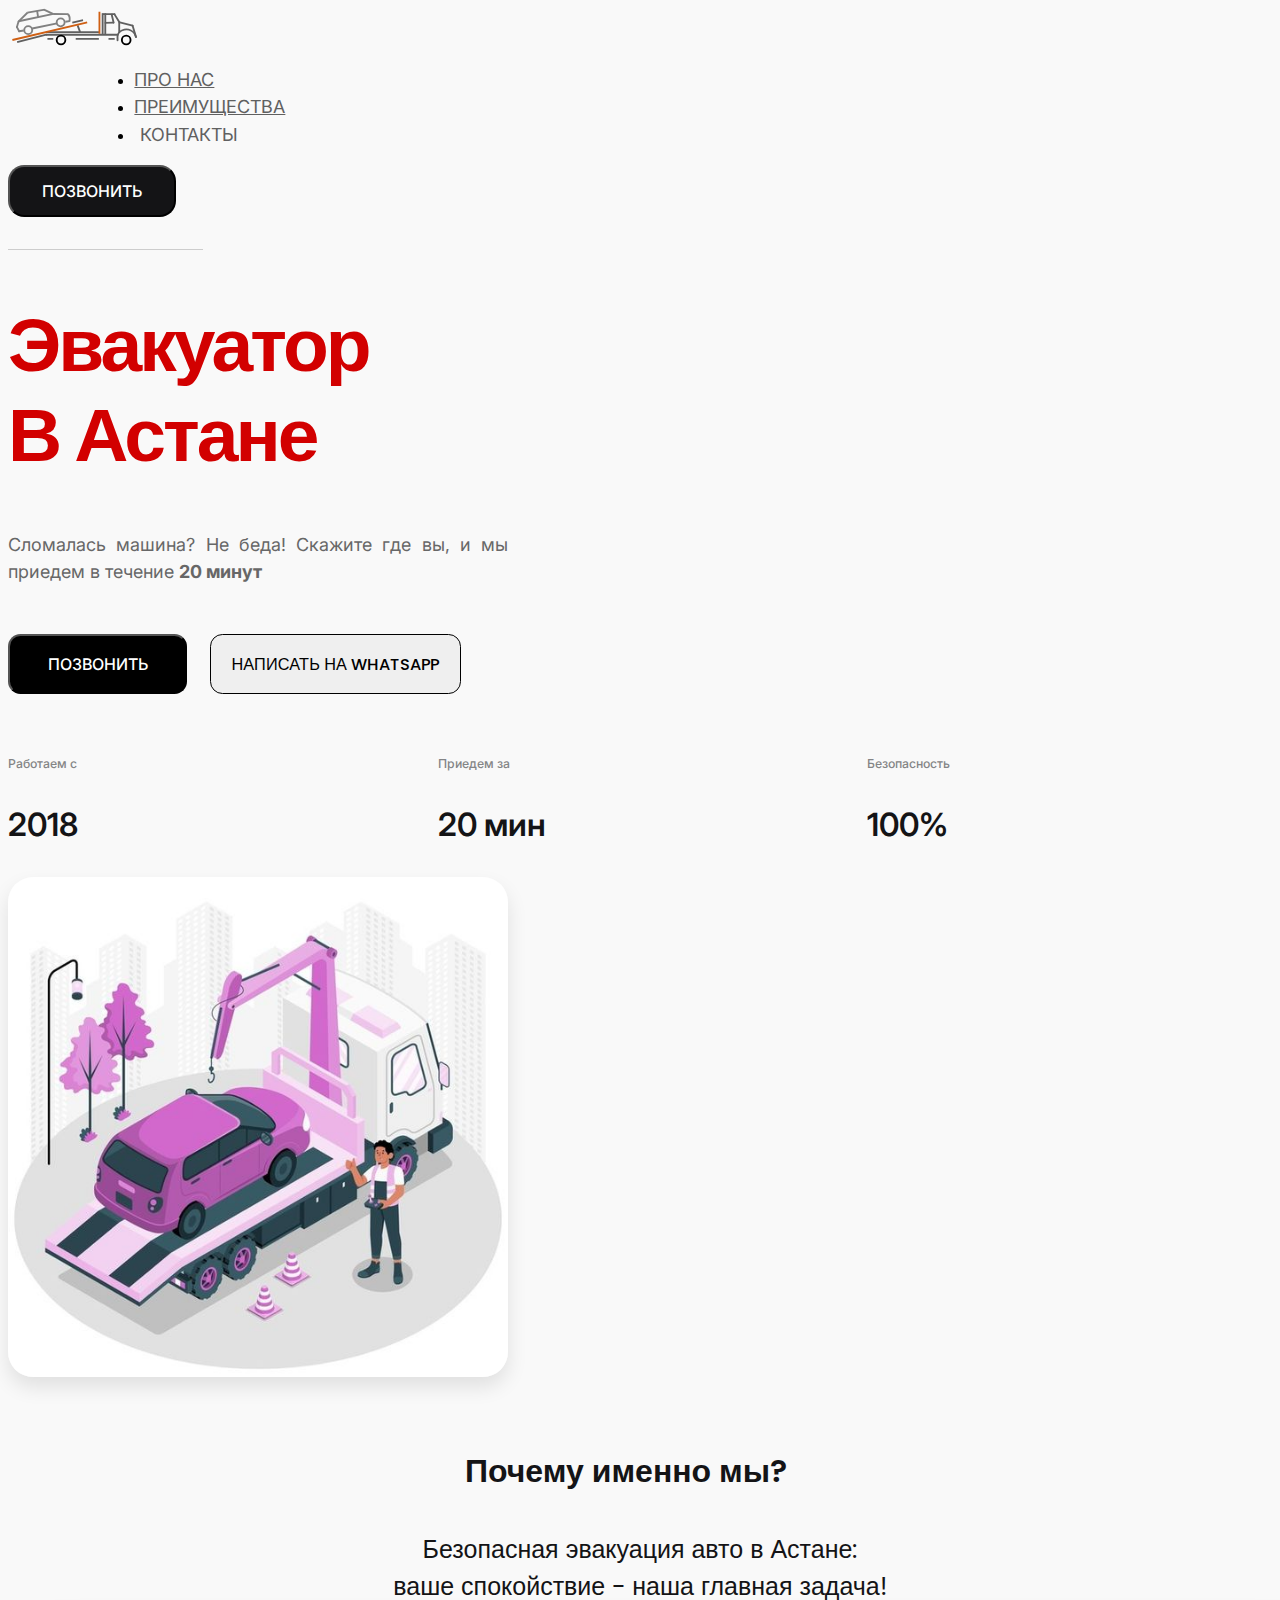
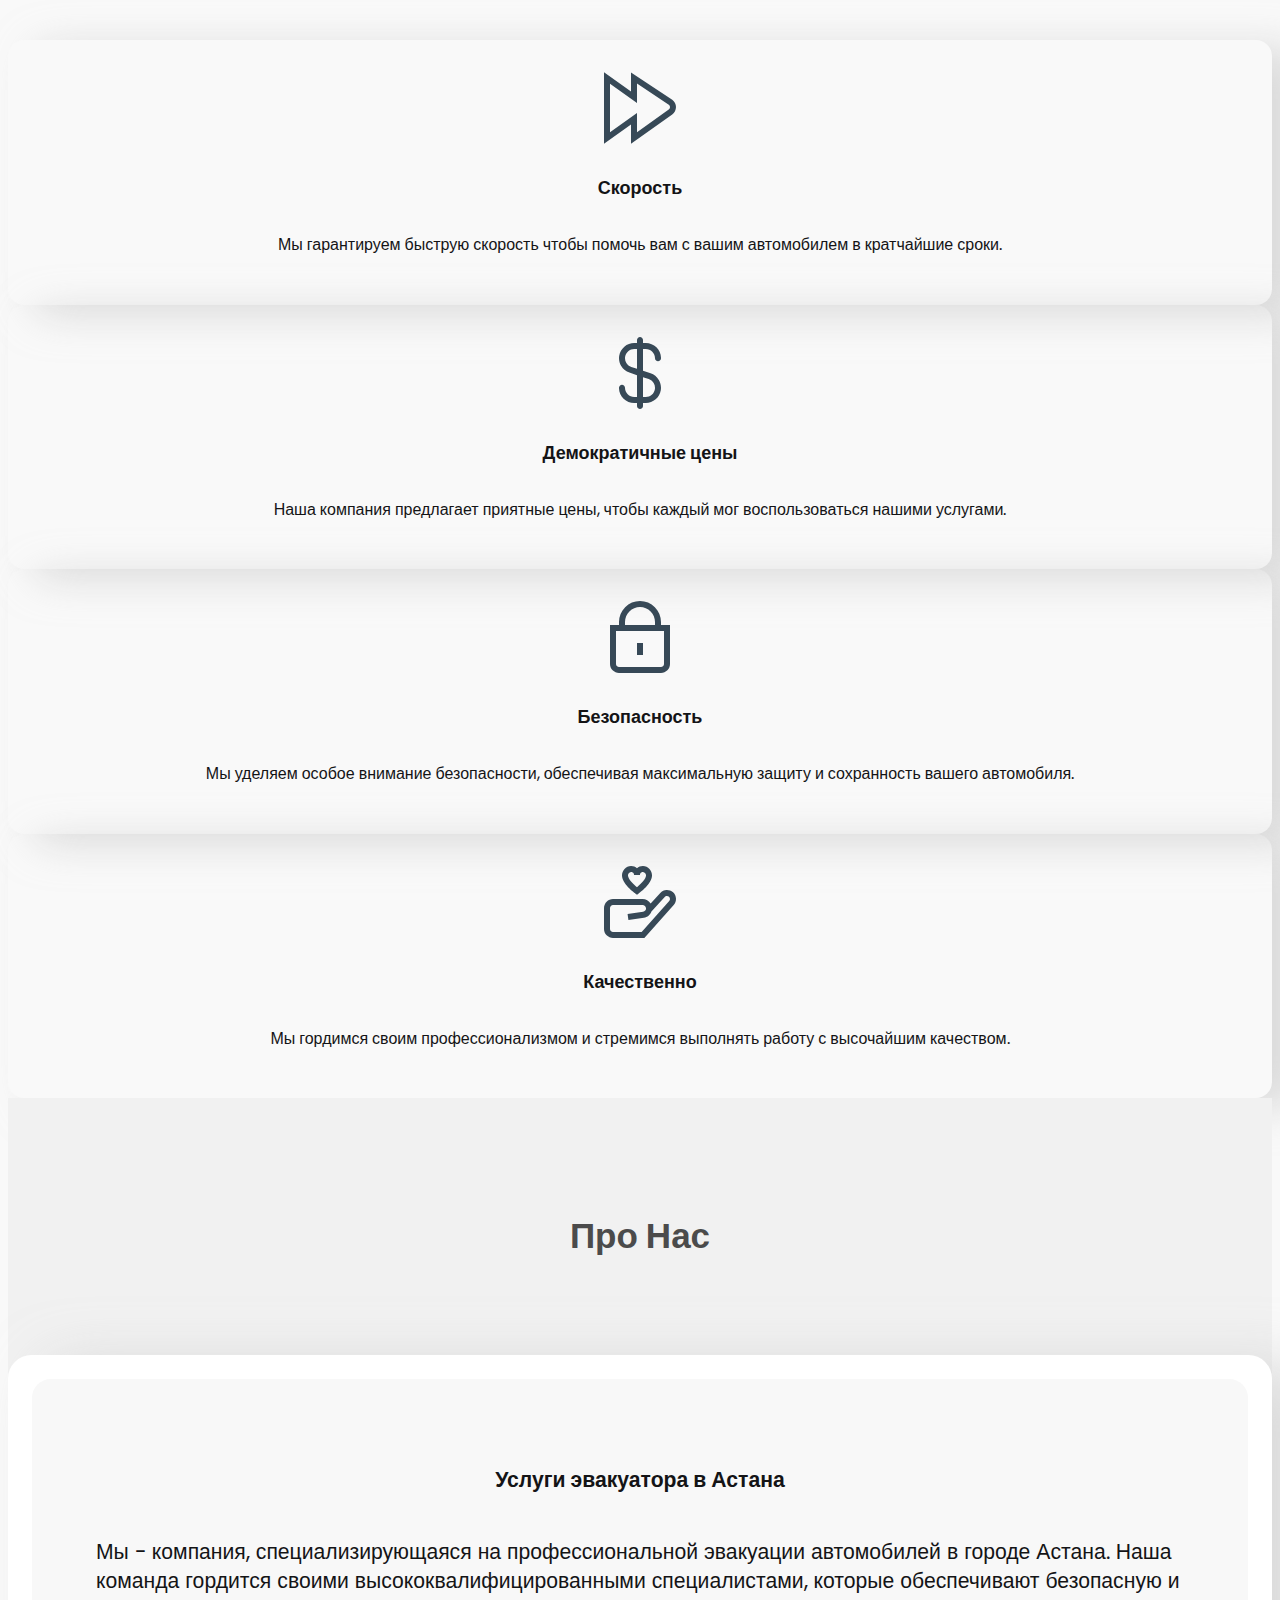
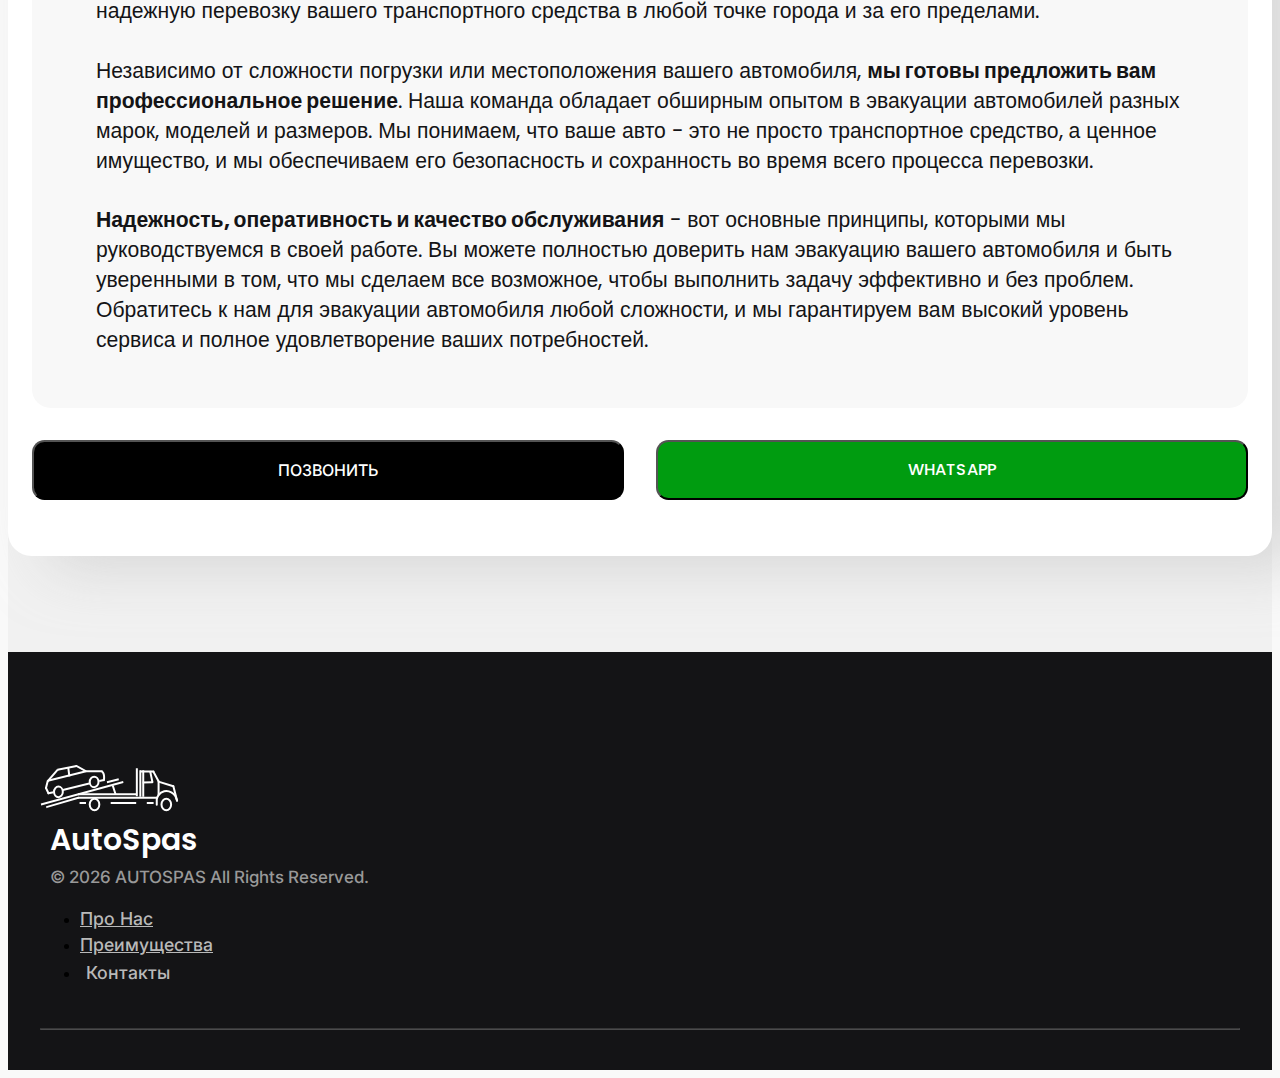
<file: index.html>
<!DOCTYPE html>
<html lang="ru">
<head>
    <meta charset="utf-8">
    <meta name="viewport" content="width=device-width, initial-scale=1">
    <title>Эвакуатор Астана</title>
    <link rel="icon" type="image/svg" href="static/icon.svg">
    <link href="https://cdn.jsdelivr.net/npm/bootstrap@5.0.2/dist/css/bootstrap.min.css" rel="stylesheet" integrity="sha384-EVSTQN3/azprG1Anm3QDgpJLIm9Nao0Yz1ztcQTwFspd3yD65VohhpuuCOmLASjC" crossorigin="anonymous">
    <link rel="stylesheet" type="text/css" href="style/style.css">
</head>
<body>

  <div id="contact" class="modal">
    <span onclick="document.getElementById('contact').style.display='none'" class="close" title="Close Modal">&times;</span>
  
    <!-- Modal Content -->
    <form class="modal-content animate">
      <div class="modal-prt">
        <div class="modal-text">
          <p class="modal-p-title"> Наши Контакты</p>
          <p class="modal-p">Написать на WhatsApp</p>
        </div>
        <button onclick="sendMessage()" type="button" class="btn btn-custom-7 text-color-3">+7-(777)-777-77-77</button>
        <button onclick="sendMessage()" type="button" class="btn btn-custom-7 text-color-3">+7-(777)-777-77-77</button>
      </div>
    </form>
  </div>

    <header class="p-3  text-white">
        <div class="container">
          <div class="d-flex flex-wrap align-items-center justify-content-center justify-content-lg-start">
            <div href="/" class="d-flex align-items-center mb-2 mb-lg-0">
                <svg xmlns="http://www.w3.org/2000/svg" width="133" height="38" viewBox="0 0 136 41" fill="none">
                    <line x1="98.3608" y1="5.6593" x2="98.3608" y2="28.0216" stroke="#606060" stroke-width="2"/>
                    <line x1="101.207" y1="5.6593" x2="101.207" y2="28.0216" stroke="#606060" stroke-width="2"/>
                    <line x1="116.251" y1="14.6042" x2="116.251" y2="26.8018" stroke="#606060" stroke-width="2"/>
                    <path d="M130.701 19.0767L134.36 31.2743" stroke="#606060" stroke-width="2" stroke-linecap="round"/>
                    <path d="M111.185 7.67572C111.737 7.67572 112.185 7.228 112.185 6.67572C112.185 6.12344 111.737 5.67572 111.185 5.67572V7.67572ZM98.1741 7.67572H111.185V5.67572H98.1741V7.67572Z" fill="#606060"/>
                    <path d="M37.5928 28.8347H114.438" stroke="#606060" stroke-width="2" stroke-linecap="round"/>
                    <path d="M94.1082 26.9886C94.6604 26.9886 95.1082 26.5409 95.1082 25.9886C95.1082 25.4363 94.6604 24.9886 94.1082 24.9886V26.9886ZM37.186 26.9886H94.1082V24.9886H37.186V26.9886Z" fill="#606060"/>
                    <path d="M110.372 34.3072L111.372 34.3072L111.372 32.3072L110.372 32.3072L110.372 34.3072ZM104.679 34.3072L110.372 34.3072L110.372 32.3072L104.679 32.3072L104.679 34.3072Z" fill="#606060"/>
                    <path d="M93.295 34.3072H94.295V32.3072H93.295V34.3072ZM69.3064 34.3072H93.295V32.3072H69.3064V34.3072Z" fill="#606060"/>
                    <path d="M44.0981 34.3072H45.0981V32.3072H44.0981V34.3072ZM38.8125 34.3072H44.0981V32.3072H38.8125V34.3072Z" fill="#606060"/>
                    <path d="M6.85306 35.5905L5.88368 35.8361L6.37483 37.7748L7.34421 37.5293L6.85306 35.5905ZM37.8382 29.8041C38.3736 29.6685 38.6976 29.1245 38.562 28.5892C38.4264 28.0538 37.8824 27.7297 37.347 27.8654L37.8382 29.8041ZM7.34421 37.5293L37.8382 29.8041L37.347 27.8654L6.85306 35.5905L7.34421 37.5293Z" fill="#606060"/>
                    <path d="M76.4433 14.3588L77.4177 14.134L76.968 12.1852L75.9936 12.4101L76.4433 14.3588ZM65.8721 16.7984L76.4433 14.3588L75.9936 12.4101L65.4224 14.8496L65.8721 16.7984Z" fill="#606060"/>
                    <path d="M72.8425 25.5266L73.1937 26.4629L75.0663 25.7606L74.7152 24.8243L72.8425 25.5266ZM70.403 19.0212L72.8425 25.5266L74.7152 24.8243L72.2757 18.3189L70.403 19.0212Z" fill="#606060"/>
                    <path d="M80.9195 16.7975L81.893 16.569L81.436 14.6219L80.4625 14.8504L80.9195 16.7975ZM1.22849 35.5005L80.9195 16.7975L80.4625 14.8504L0.771514 33.5534L1.22849 35.5005Z" fill="#CF5F13"/>
                    <path d="M93.9214 26.8018V27.8018H95.9214V26.8018H93.9214ZM93.9214 4.03296V26.8018H95.9214V4.03296H93.9214Z" fill="#CF5F13"/>
                    <path d="M109.987 16.8237C110.539 16.8117 110.977 16.3543 110.965 15.8022C110.953 15.25 110.495 14.8122 109.943 14.8242L109.987 16.8237ZM100.635 17.027L109.987 16.8237L109.943 14.8242L100.592 15.0275L100.635 17.027Z" fill="#606060"/>
                    <path d="M109.196 15.8532C109.324 16.3904 109.864 16.7217 110.401 16.5933C110.938 16.4648 111.269 15.9252 111.141 15.3881L109.196 15.8532ZM106.96 6.50176L109.196 15.8532L111.141 15.3881L108.905 6.03662L106.96 6.50176Z" fill="#606060"/>
                    <path d="M112.035 6.3532C111.745 5.88345 111.129 5.73806 110.659 6.02848C110.189 6.3189 110.044 6.93515 110.334 7.40491L112.035 6.3532ZM110.334 7.40491L115.614 15.9447L117.315 14.8929L112.035 6.3532L110.334 7.40491Z" fill="#606060"/>
                    <path d="M116.877 15.4173L130.695 19.085" stroke="#606060" stroke-width="2" stroke-linecap="round"/>
                    <circle cx="53.4495" cy="34.5269" r="4.69221" stroke="black" stroke-width="2"/>
                    <circle cx="123.789" cy="34.5269" r="4.69221" stroke="black" stroke-width="2"/>
                    <path d="M114.438 34.7563V30.2839C114.641 28.4543 116.389 24.5104 121.756 23.3719C127.123 22.2335 131.311 25.6082 132.734 27.4378L134.36 31.3004" stroke="#606060" stroke-width="2" stroke-linecap="round"/>
                    <line x1="7.72461" y1="14.3279" x2="45.163" y2="6.34685" stroke="#818181" stroke-width="2"/>
                    <line x1="22.3355" y1="22.1109" x2="49.1929" y2="16.5268" stroke="#818181" stroke-width="2"/>
                    <path d="M60.4144 7.57226C60.9667 7.57448 61.4162 7.12857 61.4184 6.57629C61.4206 6.02401 60.9747 5.5745 60.4224 5.57227L60.4144 7.57226ZM44.9642 7.51006L60.4144 7.57226L60.4224 5.57227L44.9723 5.51008L44.9642 7.51006Z" fill="#818181"/>
                    <line x1="17.1546" y1="5.00629" x2="35.8706" y2="1.82891" stroke="#818181" stroke-width="2"/>
                    <line x1="7.22714" y1="15.0026" x2="17.4326" y2="4.87891" stroke="#818181" stroke-width="2"/>
                    <path d="M36.0632 1.09641C35.5641 0.859812 34.9678 1.07256 34.7312 1.57159C34.4946 2.07063 34.7073 2.66698 35.2064 2.90359L36.0632 1.09641ZM35.2064 2.90359L44.9031 7.50096L45.7599 5.69379L36.0632 1.09641L35.2064 2.90359Z" fill="#818181"/>
                    <path d="M5.87891 20.5834L8.3004 25.0656" stroke="#818181" stroke-width="2" stroke-linecap="round"/>
                    <path d="M7.52808 14.8977L5.87883 20.5833" stroke="#818181" stroke-width="2" stroke-linecap="round"/>
                    <line x1="27.6734" y1="3.03179" x2="28.8621" y2="10.7618" stroke="#818181" stroke-width="2"/>
                    <path d="M8.14114 24.0784C7.5959 24.1663 7.22522 24.6796 7.31319 25.2249C7.40116 25.7701 7.91447 26.1408 8.45971 26.0528L8.14114 24.0784ZM13.142 23.2715L8.14114 24.0784L8.45971 26.0528L13.4606 25.246L13.142 23.2715Z" fill="#818181"/>
                    <line x1="62.6" y1="14.0703" x2="58.1243" y2="14.8655" stroke="#818181" stroke-width="2"/>
                    <circle cx="18.0634" cy="23.8851" r="4.28562" transform="rotate(0.230638 18.0634 23.8851)" stroke="#818181" stroke-width="2"/>
                    <circle cx="53.0639" cy="15.4876" r="4.28562" transform="rotate(0.230638 53.0639 15.4876)" stroke="#818181" stroke-width="2"/>
                    <path d="M61.6984 13.9311C61.6185 14.4776 61.9968 14.9853 62.5432 15.0652C63.0897 15.1451 63.5975 14.7669 63.6774 14.2204L61.6984 13.9311ZM60.2086 7.6985C60.5307 7.78702 62.4264 8.95213 61.6984 13.9311L63.6774 14.2204C64.4636 8.84282 62.5236 6.26059 60.7386 5.77001L60.2086 7.6985Z" fill="#818181"/>
                  </svg>
                </div>
    
            <ul class="nav col-12 col-lg-auto me-lg-auto mb-2 justify-content-center mb-md-0 menu">
              <li><a href="#about" class="nav-link px-2 text-color-1 menu-hover">ПРО НАС</a></li>
              <li><a href="#card" class="nav-link px-2 text-color-1 menu-hover">ПРЕИМУЩЕСТВА</a></li>
              <li><button onclick="document.getElementById('contact').style.display='block'" class="nav-link px-2 text-color-1 menu-hover btn-custom-5">Контакты</button></li>
            </ul>
    
            <div class="text-end">
              <button onclick="makeCall()" type="button" class="btn btn-dark btn-custom text-color-2">Позвонить</button>
            </div>
          </div>
        </div>
      </header>

  <section id="main" class="p-3">
    <div class="container">
      <div class="main-line">
        <svg xmlns="http://www.w3.org/2000/svg" width="195" height="1" viewBox="0 0 195 1" fill="none">
            <line opacity="0.2" y1="0.5" x2="195" y2="0.5" stroke="#201F1F"/>
        </svg>
        <p>Поможем в любой момент</p>
      </div>
        <div class="row ">
            <div class="col-md-6 hero-block">
                <h1 class="main-text">Эвакуатор<br>В Астане</h1>
                <p class="p-text">Сломалась машина? Не беда! Скажите где вы, и мы приедем в течение <b>20 минут</b></p>
                <div class="hero-btn">
                    <button onclick="makeCall()" type="button" class="btn btn-custom-2 text-color-2">Позвонить</button>
                    <button onclick="sendMessage()" type="button" class="btn btn-custom-3 text-color-3">Написать на WHATSAPP</button>
                </div>
                <div class="list">
                    <div>
                        <p class="list-child-lt">Работаем с</p>
                        <p class="list-child">2018</p>
                    </div>
                    <div>
                        <p class="list-child-lt">Приедем за</p>
                        <p class="list-child">20 мин</p>
                    </div>
                    <div>
                        <p class="list-child-lt">Безопасность</p>
                        <p class="list-child">100%</p>
                    </div>
                </div>
            </div>
            <div class="col-md-6 hero-photo">
              <img src="static/tow_truck.jpg" alt="Описание изображения 1" class="img_1">
            </div>
        </div>
    </div>
  </section>

  <section id="card">
      <div class="container px-4 py-5">
        <h2 class="pb-2 crd-title">Почему именно мы?</h2>
        <p class="crd-p">
          Безопасная эвакуация авто в Астане:<br>ваше спокойствие - наша главная задача!
        </p>
          <div class="row g-4 py-5 row-cols-1 row-cols-lg-4 align-items-stretch">
            <div class="feature col crd">
              <div class="feature-icon ">
                <svg xmlns="http://www.w3.org/2000/svg" width="72" height="72" viewBox="0 0 72 72" fill="none">
                  <g clip-path="url(#clip0_7_4372)">
                    <path d="M68.22 27.7504L27 0.411448V19.4554L0 0.171448V71.8295L27 52.5454V71.8295L68.223 42.3964C69.3885 41.5638 70.3384 40.4649 70.9938 39.1912C71.6491 37.9175 71.991 36.5058 71.991 35.0734C71.991 33.6411 71.6491 32.2294 70.9938 30.9557C70.3384 29.682 69.3885 28.5831 68.223 27.7504H68.22ZM64.734 37.5154L33 60.1714V40.8844L6 60.1714V11.8294L33 31.1164V11.5894L64.77 32.6584C65.1515 32.9395 65.4611 33.3069 65.6732 33.7306C65.8854 34.1543 65.9942 34.6223 65.9907 35.0961C65.9872 35.57 65.8715 36.0363 65.653 36.4568C65.4346 36.8773 65.1197 37.2401 64.734 37.5154Z" fill="#374957"/>
                  </g>
                  <defs>
                    <clipPath id="clip0_7_4372">
                      <rect width="72" height="72" fill="white"/>
                    </clipPath>
                  </defs>
                </svg>
              </div>
              <p class="crd-p-2">Скорость</p>
              <p class="crd-p-3">Мы гарантируем быструю скорость чтобы помочь вам с вашим автомобилем в кратчайшие сроки. </p>
              
            </div>
            <div class="feature col crd">
              <div class="feature-icon">
                <svg xmlns="http://www.w3.org/2000/svg" width="72" height="72" viewBox="0 0 72 72" fill="none">
                  <g clip-path="url(#clip0_7_4378)">
                    <path d="M41.7965 11.9999C44.2368 12.0023 46.5765 12.9728 48.3021 14.6984C50.0276 16.4239 50.9981 18.7636 51.0005 21.2039C51.0005 21.9996 51.3166 22.7627 51.8792 23.3253C52.4418 23.8879 53.2048 24.2039 54.0005 24.2039C54.7961 24.2039 55.5592 23.8879 56.1218 23.3253C56.6844 22.7627 57.0005 21.9996 57.0005 21.2039V20.9999C57.0005 20.9429 57.0005 20.8919 57.0005 20.8349C56.9004 16.8681 55.2549 13.0973 52.4148 10.3261C49.5747 7.55493 45.7646 6.00259 41.7965 5.99994H39.0005V2.99994C39.0005 2.20429 38.6844 1.44123 38.1218 0.878619C37.5592 0.31601 36.7961 -6.10352e-05 36.0005 -6.10352e-05C35.2048 -6.10352e-05 34.4418 0.31601 33.8792 0.878619C33.3166 1.44123 33.0005 2.20429 33.0005 2.99994V5.99994H30.2045C26.5964 6.00379 23.1074 7.29064 20.3609 9.63047C17.6144 11.9703 15.7895 15.2106 15.2124 18.7722C14.6354 22.3338 15.3437 25.9846 17.2109 29.0719C19.078 32.1593 21.9823 34.482 25.4045 35.6249L33.0005 38.1599V59.9999H30.2045C27.7642 59.9976 25.4245 59.0271 23.6989 57.3015C21.9733 55.576 21.0029 53.2363 21.0005 50.7959C21.0005 50.0003 20.6844 49.2372 20.1218 48.6746C19.5592 48.112 18.7961 47.7959 18.0005 47.7959C17.2048 47.7959 16.4418 48.112 15.8792 48.6746C15.3166 49.2372 15.0005 50.0003 15.0005 50.7959V50.9999C15.0005 51.0569 15.0005 51.1079 15.0005 51.1649C15.1006 55.1318 16.7461 58.9026 19.5862 61.6738C22.4263 64.445 26.2364 65.9973 30.2045 65.9999H33.0005V68.9999C33.0005 69.7956 33.3166 70.5587 33.8792 71.1213C34.4418 71.6839 35.2048 71.9999 36.0005 71.9999C36.7961 71.9999 37.5592 71.6839 38.1218 71.1213C38.6844 70.5587 39.0005 69.7956 39.0005 68.9999V65.9999H41.7965C45.4045 65.9961 48.8936 64.7092 51.6401 62.3694C54.3866 60.0296 56.2115 56.7893 56.7885 53.2277C57.3656 49.6661 56.6573 46.0153 54.7901 42.928C52.923 39.8406 50.0187 37.5179 46.5965 36.3749L39.0005 33.8399V11.9999H41.7965ZM44.7065 42.0629C46.7808 42.7533 48.5416 44.1595 49.6737 46.0297C50.8058 47.8999 51.2352 50.1119 50.8851 52.2699C50.535 54.4278 49.4282 56.3907 47.763 57.807C46.0977 59.2234 43.9826 60.0007 41.7965 59.9999H39.0005V40.1609L44.7065 42.0629ZM33.0005 31.8389L27.3005 29.9369C25.2267 29.2467 23.4662 27.8411 22.3341 25.9715C21.202 24.1019 20.7721 21.8905 21.1214 19.733C21.4707 17.5754 22.5764 15.6126 24.2406 14.1958C25.9048 12.7789 28.0189 12.0006 30.2045 11.9999H33.0005V31.8389Z" fill="#374957"/>
                  </g>
                  <defs>
                    <clipPath id="clip0_7_4378">
                      <rect width="72" height="72" fill="white"/>
                    </clipPath>
                  </defs>
                </svg>
              </div>
              <p class="crd-p-2">Демократичные цены</p>
              <p class="crd-p-3">Наша компания предлагает приятные цены, чтобы каждый мог воспользоваться нашими услугами.</p>
              
            </div>
            <div class="feature col crd">
              <div class="feature-icon ">
                <svg xmlns="http://www.w3.org/2000/svg" width="72" height="72" viewBox="0 0 72 72" fill="none">
                  <g clip-path="url(#clip0_7_4403)">
                    <path d="M57.0005 23.9999V20.9999C57.0005 15.4304 54.788 10.089 50.8497 6.1507C46.9115 2.21243 41.57 -6.10352e-05 36.0005 -6.10352e-05C30.4309 -6.10352e-05 25.0895 2.21243 21.1512 6.1507C17.213 10.089 15.0005 15.4304 15.0005 20.9999V23.9999H6.00049V62.9999C6.00049 65.3869 6.9487 67.6761 8.63653 69.3639C10.3244 71.0517 12.6135 71.9999 15.0005 71.9999H57.0005C59.3874 71.9999 61.6766 71.0517 63.3644 69.3639C65.0523 67.6761 66.0005 65.3869 66.0005 62.9999V23.9999H57.0005ZM21.0005 20.9999C21.0005 17.0217 22.5808 13.2064 25.3939 10.3933C28.2069 7.58029 32.0222 5.99994 36.0005 5.99994C39.9787 5.99994 43.794 7.58029 46.6071 10.3933C49.4201 13.2064 51.0005 17.0217 51.0005 20.9999V23.9999H21.0005V20.9999ZM60.0005 62.9999C60.0005 63.7956 59.6844 64.5587 59.1218 65.1213C58.5592 65.6839 57.7961 65.9999 57.0005 65.9999H15.0005C14.2048 65.9999 13.4418 65.6839 12.8792 65.1213C12.3166 64.5587 12.0005 63.7956 12.0005 62.9999V29.9999H60.0005V62.9999Z" fill="#374957"/>
                    <path d="M39.0005 41.999H33.0005V53.9989H39.0005V41.999Z" fill="#374957"/>
                  </g>
                  <defs>
                    <clipPath id="clip0_7_4403">
                      <rect width="72" height="72" fill="white"/>
                    </clipPath>
                  </defs>
                </svg>
              </div>
              <p class="crd-p-2">Безопасность</p>
              <p class="crd-p-3">Мы уделяем особое внимание безопасности, обеспечивая максимальную защиту и сохранность вашего автомобиля.</p>
              
            </div>
            <div class="feature col crd">
              <div class="feature-icon ">
                <svg xmlns="http://www.w3.org/2000/svg" width="72" height="72" viewBox="0 0 72 72" fill="none">
                  <g clip-path="url(#clip0_7_4407)">
                    <path d="M69.054 26.3539C68.1769 25.5548 67.1509 24.9365 66.0347 24.5341C64.9184 24.1318 63.7339 23.9534 62.5487 24.0091C61.3634 24.0648 60.2008 24.3536 59.1273 24.8589C58.0537 25.3642 57.0903 26.0761 56.292 26.9539L46.641 37.5589C45.8022 36.1684 44.6186 35.0181 43.2048 34.2192C41.791 33.4203 40.1949 33 38.571 32.9989H9C6.61305 32.9989 4.32387 33.9471 2.63604 35.6349C0.948211 37.3228 0 39.612 0 41.9989L0 62.9989C0 65.3859 0.948211 67.675 2.63604 69.3629C4.32387 71.0507 6.61305 71.9989 9 71.9989H40.344L69.705 39.0439C71.2814 37.2655 72.0964 34.9392 71.9747 32.5658C71.8529 30.1924 70.8041 27.9617 69.054 26.3539ZM65.226 35.0539L37.656 65.9989H9C8.20435 65.9989 7.44129 65.6828 6.87868 65.1202C6.31607 64.5576 6 63.7946 6 62.9989V41.9989C6 41.2033 6.31607 40.4402 6.87868 39.8776C7.44129 39.315 8.20435 38.9989 9 38.9989H38.571C39.4398 38.9951 40.2775 39.3216 40.9147 39.9121C41.5519 40.5027 41.9409 41.3133 42.0031 42.1798C42.0652 43.0464 41.7958 43.9042 41.2494 44.5796C40.703 45.255 39.9204 45.6977 39.06 45.8179L23.574 48.0289L24.426 53.9689L39.909 51.7549C41.6072 51.5058 43.2058 50.7997 44.5337 49.7122C45.8617 48.6247 46.869 47.1967 47.448 45.5809L60.729 30.9889C60.996 30.6932 61.3192 30.4536 61.6797 30.2842C62.0403 30.1147 62.431 30.0187 62.829 30.0019C63.6315 29.9698 64.415 30.2518 65.013 30.7879C65.6002 31.3287 65.9516 32.0785 65.9915 32.8758C66.0313 33.6732 65.7564 34.4543 65.226 35.0509V35.0539ZM31.269 27.4489L33 28.6759L34.731 27.4489C36.09 26.4889 48 17.8249 48 9.59891C48.0737 7.134 47.1682 4.74024 45.4816 2.9412C43.795 1.14216 41.4645 0.0842633 39 -0.00109334C36.8011 -0.0291939 34.6676 0.746344 33 2.17991C31.3324 0.746344 29.1989 -0.0291939 27 -0.00109334C24.5355 0.0842633 22.205 1.14216 20.5184 2.9412C18.8318 4.74024 17.9263 7.134 18 9.59891C18 17.8249 29.91 26.4889 31.269 27.4489ZM27 5.99891C27.4008 5.97239 27.8027 6.03181 28.1787 6.1732C28.5547 6.31458 28.8961 6.53467 29.1802 6.81871C29.4642 7.10276 29.6843 7.44422 29.8257 7.82021C29.9671 8.19621 30.0265 8.59808 30 8.99891H36C35.9735 8.59808 36.0329 8.19621 36.1743 7.82021C36.3157 7.44422 36.5358 7.10276 36.8198 6.81871C37.1039 6.53467 37.4453 6.31458 37.8213 6.1732C38.1973 6.03181 38.5992 5.97239 39 5.99891C39.8719 6.08639 40.6747 6.51257 41.2358 7.18578C41.7968 7.85899 42.0712 8.72548 42 9.59891C42 12.8209 37.2 17.9029 33 21.2419C29.28 18.2419 24 13.0609 24 9.59891C23.9288 8.72548 24.2032 7.85899 24.7642 7.18578C25.3253 6.51257 26.128 6.08639 27 5.99891Z" fill="#374957"/>
                  </g>
                  <defs>
                    <clipPath id="clip0_7_4407">
                      <rect width="72" height="72" fill="white"/>
                    </clipPath>
                  </defs>
                </svg>
              </div>
              <p class="crd-p-2">Качественно</p>
              <p class="crd-p-3">Мы гордимся своим профессионализмом и стремимся выполнять работу с высочайшим качеством.</p>
              
            </div>
          </div>       
      </div>
  </section>

  <section id="about">
    <div class="container">
      <h2 class="pb-2 abt-title">Про Нас</h2>
      <div class="abt-block">
        <div class="abt-block-2">
          <p class="abt-p">Услуги эвакуатора в Астана</p>
          <p class="abt-p-2">Мы - компания, специализирующаяся на профессиональной эвакуации автомобилей в городе Астана. Наша команда гордится своими высококвалифицированными специалистами, которые обеспечивают безопасную и надежную перевозку вашего транспортного средства в любой точке города и за его пределами.
            <br><br>
            Независимо от сложности погрузки или местоположения вашего автомобиля, <b>мы готовы предложить вам профессиональное решение</b>. Наша команда обладает обширным опытом в эвакуации автомобилей разных марок, моделей и размеров. Мы понимаем, что ваше авто - это не просто транспортное средство, а ценное имущество, и мы обеспечиваем его безопасность и сохранность во время всего процесса перевозки.
            <br><br>
            <b>Надежность, оперативность и качество обслуживания</b> - вот основные принципы, которыми мы руководствуемся в своей работе. Вы можете полностью доверить нам эвакуацию вашего автомобиля и быть уверенными в том, что мы сделаем все возможное, чтобы выполнить задачу эффективно и без проблем. Обратитесь к нам для эвакуации автомобиля любой сложности, и мы гарантируем вам высокий уровень сервиса и полное удовлетворение ваших потребностей.</p>
        </div>
        <div class="abt-btn">
          <button onclick="makeCall()" type="button" class="btn btn-custom-6 text-color-2">Позвонить</button>
          <button onclick="sendMessage()" type="button" class="btn btn-custom-4 text-color-4">WHATSAPP</button>
        </div>
      </div>
    </div>
  </section>

  <footer>
    <div class="container">
      <div class="d-flex flex-wrap justify-content-around align-items-center footer-block">
        <div href="/" class="d-flex align-items-center mb-2 mb-lg-0">
          <svg xmlns="http://www.w3.org/2000/svg" width="139" height="48" viewBox="0 0 139 48" fill="none">
            <line x1="100.33" y1="6.27173" x2="100.33" y2="32.7778" stroke="white" stroke-width="2"/>
            <line x1="103.234" y1="6.27173" x2="103.234" y2="32.7778" stroke="white" stroke-width="2"/>
            <line x1="118.585" y1="16.8739" x2="118.585" y2="31.3318" stroke="white" stroke-width="2"/>
            <path d="M133.351 22.1754L137.085 36.6333" stroke="white" stroke-width="2" stroke-linecap="round"/>
            <path d="M113.436 8.47644C113.988 8.47644 114.436 8.02873 114.436 7.47644C114.436 6.92416 113.988 6.47644 113.436 6.47644V8.47644ZM100.159 8.47644H113.436V6.47644H100.159V8.47644Z" fill="white"/>
            <path d="M38.3403 33.7419L116.755 33.7419" stroke="white" stroke-width="2" stroke-linecap="round"/>
            <path d="M96.0106 31.3682C96.5629 31.3682 97.0106 30.9204 97.0106 30.3682C97.0106 29.8159 96.5629 29.3682 96.0106 29.3682V31.3682ZM37.9255 31.3682L96.0106 31.3682V29.3682L37.9255 29.3682V31.3682Z" fill="white"/>
            <path d="M112.606 40.0428L113.606 40.0428L113.606 38.0428L112.606 38.0428L112.606 40.0428ZM106.798 40.0428L112.606 40.0428L112.606 38.0428L106.798 38.0428L106.798 40.0428Z" fill="white"/>
            <path d="M95.1811 40.0428L96.1811 40.0428L96.1811 38.0428L95.1811 38.0428L95.1811 40.0428ZM70.7024 40.0428L95.1811 40.0428L95.1811 38.0428L70.7024 38.0428L70.7024 40.0428Z" fill="white"/>
            <path d="M44.9786 40.0428L45.9786 40.0428L45.9786 38.0428L44.9786 38.0428L44.9786 40.0428ZM39.585 40.0428L44.9786 40.0428L44.9786 38.0428L39.585 38.0428L39.585 40.0428Z" fill="white"/>
            <path d="M7.01055 41.9208L6.05122 42.2031L6.47739 44.1572L7.43672 43.8749L7.01055 41.9208ZM38.5537 34.7182C39.0835 34.5623 39.4176 33.9985 39.3 33.4589C39.1823 32.9193 38.6574 32.6082 38.1275 32.7642L38.5537 34.7182ZM7.43672 43.8749L38.5537 34.7182L38.1275 32.7642L7.01055 41.9208L7.43672 43.8749Z" fill="white"/>
            <path d="M77.9501 16.4096L78.916 16.1507L78.5263 14.189L77.5604 14.4479L77.9501 16.4096ZM67.1629 19.3011L77.9501 16.4096L77.5604 14.4479L66.7732 17.3395L67.1629 19.3011Z" fill="white"/>
            <path d="M74.3492 29.8037L74.6564 30.7553L76.49 29.9566L76.1828 29.005L74.3492 29.8037ZM71.8598 22.0928L74.3492 29.8037L76.1828 29.005L73.6934 21.2941L71.8598 22.0928Z" fill="white"/>
            <path d="M82.5171 19.2998L83.4819 19.0367L83.0858 17.0764L82.121 17.3394L82.5171 19.2998ZM1.19805 41.4685L82.5171 19.2998L82.121 17.3394L0.801954 39.5081L1.19805 41.4685Z" fill="white"/>
            <path d="M95.8401 31.332V32.332H97.8401V31.332H95.8401ZM95.8401 4.34399V31.332H97.8401V4.34399H95.8401Z" fill="white"/>
            <path d="M112.209 19.3199C112.762 19.306 113.201 18.847 113.19 18.2948C113.18 17.7427 112.724 17.3063 112.172 17.3203L112.209 19.3199ZM102.667 19.5609L112.209 19.3199L112.172 17.3203L102.63 17.5612L102.667 19.5609Z" fill="white"/>
            <path d="M111.435 18.3457C111.547 18.8866 112.068 19.2055 112.6 19.0579C113.133 18.9103 113.474 18.3522 113.363 17.8113L111.435 18.3457ZM109.153 7.2614L111.435 18.3457L113.363 17.8113L111.081 6.72692L109.153 7.2614Z" fill="white"/>
            <path d="M114.306 7.18862C114.051 6.70998 113.455 6.55865 112.975 6.85062C112.495 7.14258 112.312 7.76728 112.566 8.24593L114.306 7.18862ZM112.566 8.24593L117.954 18.3681L119.694 17.3108L114.306 7.18862L112.566 8.24593Z" fill="white"/>
            <path d="M119.245 17.8383L133.345 22.1856" stroke="white" stroke-width="2" stroke-linecap="round"/>
            <path d="M59.3299 40.4889C59.3299 43.8087 57.0418 46.2359 54.5214 46.2359C52.001 46.2359 49.7129 43.8087 49.7129 40.4889C49.7129 37.1692 52.001 34.7419 54.5214 34.7419C57.0418 34.7419 59.3299 37.1692 59.3299 40.4889Z" stroke="white" stroke-width="2"/>
            <path d="M131.107 40.4889C131.107 43.8087 128.818 46.2359 126.298 46.2359C123.778 46.2359 121.49 43.8087 121.49 40.4889C121.49 37.1692 123.778 34.7419 126.298 34.7419C128.818 34.7419 131.107 37.1692 131.107 40.4889Z" stroke="white" stroke-width="2"/>
            <path d="M116.755 40.7603V35.4591C116.963 33.2904 118.747 28.6157 124.223 27.2663C129.7 25.9169 133.973 29.9169 135.426 32.0856L137.085 36.6639" stroke="white" stroke-width="2" stroke-linecap="round"/>
            <line y1="-1" x2="39.3571" y2="-1" transform="matrix(0.970683 -0.240364 0.180512 0.983573 8.07495 17.7061)" stroke="white" stroke-width="2"/>
            <line y1="-1" x2="28.1941" y2="-1" transform="matrix(0.972053 -0.234762 0.176197 0.984355 22.979 26.932)" stroke="white" stroke-width="2"/>
            <path d="M61.629 8.35386C62.1813 8.35645 62.6305 7.91083 62.6325 7.35854C62.6344 6.80626 62.1882 6.35646 61.6359 6.35388L61.629 8.35386ZM45.8632 8.28015L61.629 8.35386L61.6359 6.35388L45.8702 6.28016L45.8632 8.28015Z" fill="white"/>
            <line y1="-1" x2="19.4661" y2="-1" transform="matrix(0.981106 -0.193473 0.144618 0.989488 17.6558 6.66602)" stroke="white" stroke-width="2"/>
            <line y1="-1" x2="15.8884" y2="-1" transform="matrix(0.655446 -0.755242 0.649412 0.760437 8.07324 18.1881)" stroke="white" stroke-width="2"/>
            <path d="M36.7204 1.00848C36.2367 0.742056 35.6753 0.940592 35.4666 1.45192C35.2579 1.96325 35.4809 2.59375 35.9646 2.86017L36.7204 1.00848ZM35.9646 2.86017L45.8595 8.30946L46.6153 6.45776L36.7204 1.00848L35.9646 2.86017Z" fill="white"/>
            <path d="M5.97876 23.9612L8.44973 29.274" stroke="white" stroke-width="2" stroke-linecap="round"/>
            <path d="M7.66138 17.2219L5.97844 23.9611" stroke="white" stroke-width="2" stroke-linecap="round"/>
            <line y1="-1" x2="9.24232" y2="-1" transform="matrix(0.131237 0.991351 -0.98442 0.175834 27.21 3.33813)" stroke="white" stroke-width="2"/>
            <path d="M8.31214 28.2834C7.7693 28.3851 7.39085 28.9111 7.46683 29.4581C7.54281 30.0051 8.04446 30.3661 8.5873 30.2644L8.31214 28.2834ZM13.4152 27.327L8.31214 28.2834L8.5873 30.2644L13.6903 29.308L13.4152 27.327Z" fill="white"/>
            <line y1="-1" x2="4.66337" y2="-1" transform="matrix(-0.979363 0.202109 -0.151192 -0.988504 63.6799 15.0746)" stroke="white" stroke-width="2"/>
            <path d="M22.8057 27.8949C22.7951 30.9485 20.6851 33.1501 18.3939 33.1394C16.1027 33.1287 14.008 30.9074 14.0186 27.8538C14.0291 24.8002 16.1392 22.5986 18.4304 22.6093C20.7216 22.62 22.8163 24.8413 22.8057 27.8949Z" stroke="white" stroke-width="2"/>
            <path d="M58.5211 17.942C58.5105 20.9956 56.4004 23.1972 54.1092 23.1865C51.818 23.1758 49.7233 20.9545 49.7339 17.9009C49.7445 14.8473 51.8545 12.6457 54.1457 12.6564C56.4369 12.6672 58.5316 14.8884 58.5211 17.942Z" stroke="white" stroke-width="2"/>
            <path d="M62.9561 16.12C62.8871 16.6678 63.2754 17.1691 63.8234 17.2397C64.3713 17.3104 64.8714 16.9236 64.9404 16.3758L62.9561 16.12ZM61.3873 8.4986C61.539 8.54705 62.1186 8.88993 62.5786 10.0817C63.0291 11.2485 63.3285 13.1613 62.9561 16.12L64.9404 16.3758C65.3405 13.1967 65.0477 10.9301 64.4441 9.36632C63.85 7.82736 62.9135 6.88819 61.9902 6.59344L61.3873 8.4986Z" fill="white"/>
          </svg>
          <p class="footer-p">AutoSpas</p>
        </div>
        <div class="f-div-2">
            <p class="footer-p-2">© <span id="year"></span> AUTOSPAS All Rights Reserved.</p>
        </div>
            <ul class="nav col-md-4 justify-content-end">
              <li class="nav-item"><a href="#about" class="nav-link footer-link">Про Нас</a></li>
              <li class="nav-item"><a href="#card" class="nav-link footer-link">Преимущества</a></li>
              <li class="nav-item"><button onclick="document.getElementById('contact').style.display='block'" class="nav-link footer-link btn-custom-5">Контакты</button></li>
            </ul>
      </div>
      <hr>
      <div class="f-div-3">
        <p class="footer-p-2">© 2023 AUTOSPAS All Rights Reserved.</p>
      </div>
    </div>
  </footer>
  <script>
    function checkWindowSize() {
    var windowWidth = window.innerWidth;
  
    if (windowWidth <= 1400) {
 
      var element = document.getElementById("img-2");
      element.parentNode.removeChild(element);
    }
  }
  
  window.addEventListener("resize", checkWindowSize);
  </script>
  <script src="script/script.js"></script>
</body>
</html>
</file>
<file: style/style.css>
@import url('https://fonts.googleapis.com/css2?family=Inter:wght@100;200;300;400;500;600;700;800;900&display=swap');
@import url('https://fonts.googleapis.com/css2?family=Poppins:ital,wght@0,100;0,200;0,300;0,400;0,500;0,600;0,700;0,800;0,900;1,100;1,200;1,300;1,400;1,500;1,600;1,700;1,800;1,900&display=swap');


@media (max-width: 590px){
    .hero-btn{
        display: grid !important;
        grid-template-columns: 1fr !important;
        grid-template-rows: repeat(2, 1fr) !important;
        grid-column-gap: 0px !important;
        grid-row-gap: 1.5em !important;
        width: 100% !important;
    }

    .main-text{
        font-size: 70px !important;
    }

    .p-text{
        font-size: 16px !important;
        width: 80% !important;
    }

    .list{
        margin-top: 7em !important;
        margin-bottom: 3em !important;
    }

    .list-child{
        font-size: 25px !important;
    }

    .list-child-lt{
        font-size: 12px !important;
    }

    .modal{
        padding-left: 10% !important;
    }

    .modal-content{
        width: 90% !important;
    }
}

@media (max-width: 767px){

    header{
        margin: 0 !important;
    }

    .text-end{
        display: none !important;
    }

    .main-line p{
        display: inline !important; 
    }   
     
    .hero-block{
        display: flex !important;
        flex-direction: column !important;
        justify-content: center !important;
        align-items: center !important;
        width: 100% !important;
    }

    .crd-title{
        font-size: 25px !important;
        height: auto !important;
        text-align: center !important;
        width: 300px !important;
    }

    .crd-p{
        width: 250px !important;
        height: auto !important;
        font-size: 20px !important;
        line-height: 31px !important;
    }

    .abt-title{
        margin-bottom: 1.5em !important;
        font-size: 25px !important;
        line-height: 20px !important;
    }

    .abt-block{
        padding: 0.75em !important;
    }

    .abt-block-2{
        padding: 2em !important;
    }

    .abt-p{
        font-size: 20px !important;
        margin-bottom: 1em !important;
    }
    
    .abt-p-2{
        font-size: 16px !important;
        line-height: 130% !important;
    }

    .abt-btn{
        padding: 2em 0 !important;
        display: grid !important;
        grid-template-columns: 1fr !important;
        grid-template-rows: repeat(2, 1fr) !important;
        grid-column-gap: 0px !important;
        grid-row-gap: 1em !important;
    }

    footer{
        display: flex !important;
        flex-direction: column !important;
        justify-content: center !important;
        align-items: center !important;
        width: 100% !important;
    }
    .f-div-2{
        display: none !important;
    }

    .f-div-3{
        display: block !important;
        width: 200px !important;
    }

    .modal{
        padding-left: 20% !important;
    }

    .modal-content{
        width: 80% !important;
    }

}

@media (min-width: 768px) and (max-width: 991px) {

    .text-end{
        display: none !important;
    }

    .p-text{
        width: 500px !important;
    }

    .hero-block{
        display: flex !important;
        flex-direction: column !important;
        justify-content: center !important;
        align-items: center !important;
        width: 100% !important;
    }

    .hero-photo{
        margin: auto !important;
        padding-top: 2em !important;
        width: 500px !important;
    }
    .f-div-2{
        display: none !important;
    }

    .f-div-3{
        display: block !important;
        width: 200px !important;
    }

    .modal{
        padding-left: 30% !important;
    }

    .modal-content{
        width: 70% !important;
    }

}

@media (min-width: 992px) and (max-width: 1200px) {

    .hero-photo{
        margin: auto !important;
        width: 400px !important;
    }
    .f-div-2{
        display: none !important;
    }

    .f-div-3{
        display: block !important;
        width: 200px !important;
    }

    .modal{
        padding-left: 40% !important;
    }

    .modal-content{
        width: 60% !important;
    }

}

@media (min-width: 1201px) and (max-width: 1400px) {
    .hero-photo{
        width: 500px !important;
    }
}


@media (min-width: 1201px) {
    .hero-btn{
        width: 453px !important;
    }

    .btn-custom-3{
        width: 251px !important;
    }

    .btn-custom-2{
        width: 179px !important;
    }

    .p-text{
        width: 500px !important;
    }
}
 


body{
    background: #F9F9F9;
    max-width: 100%;
    overflow-x: hidden;;
}

.text-color-1{
    color: #606060;
    font-family: 'Inter';
    font-size: 18px;
    font-style: normal;
    font-weight: 400;
    line-height: 150%;
    text-transform: uppercase;
}

.text-color-2{
    color: #FFF;
    font-family: 'Inter';
    font-size: 16px;
    font-style: normal;
    font-weight: 500;
    line-height: 200%;
    text-transform: uppercase;
}

.text-color-3{
    color: #000;
    font-family: 'Poppins', sans-serif;
    font-size: 16.271px;
    font-style: normal;
    font-weight: 500;
    line-height: normal;
    letter-spacing: 0.163px;
    text-transform: uppercase;
}

.text-color-4{
    color: #FFF;
    font-family: 'Poppins', sans-serif;
    font-size: 16.271px;
    font-style: normal;
    font-weight: 500;
    line-height: normal;
    letter-spacing: 0.163px;
    text-transform: uppercase;
}


.btn-custom{
    border-radius: 16.172px;
    padding: 0.5em 2em;
    background: #141416;
}

.btn-custom:hover{
    color: #141416;
    background: #F9F9F9;
}

.btn-custom-2, .btn-custom-6{
    height: 60px;
    flex-shrink: 0;
    border-radius: 12.412px;
    background: #000;
}

.btn-custom-2:hover, .btn-custom-6:hover{
    color: #141416;
    background: #F9F9F9;
    border: 1.5px solid #000;
}

.btn-custom-3{
    height: 60px;
    flex-shrink: 0;
    border-radius: 12.412px;
    border: 1.5px solid #000;
}

.btn-custom-3:hover{
    background: #009C10;
    border: 0;
    color: #FFF;
}

.btn-custom-4{
    height: 60px;
    flex-shrink: 0;
    border-radius: 12.412px;
    background: #009C10;
}

.btn-custom-4:hover{
    background: white;
    border: 1.5px solid hsl(126, 100%, 31%);
    color: #009C10;
}

.btn-custom-5{
    background: none;
    border: 0;
}

.btn-custom-7{
    width: auto;
    height: 60px;
    border-radius: 11.254px;
    background: var(--white, #FFF);
    box-shadow: -5.85199499130249px 11.70398998260498px 20.25690269470215px 0px rgba(16, 16, 16, 0.15);
}

.btn-custom-7:hover{
    width: auto;
    height: 60px;
    border-radius: 11.254px;
    border: #009C10 solid 1.5px;
    color: #009C10;
    background: var(--white, #FFF);
    
}


/* ---- Header ------*/

header{
    margin-bottom: 2em;
}

.menu {
    padding-left: 10%;
}

.menu-hover:hover{
    color: #800000;
}

/* ----- Main ------*/

#main{
    margin-bottom: 5em;
}

.main-line{
    display: flex;
    align-items: center;
}

.main-line p{
    color: #201F1F;
    font-family: Poppins, sans-serif;
    font-size: 12px;
    font-style: normal;
    font-weight: 600;
    line-height: 120%; /* 0.69356rem */
    letter-spacing: 0.07706rem;
    display: none;
}

.main-text{

    color: #D20000;
    font-family: 'Poppins', sans-serif;
    font-size: 75px;
    font-style: normal;
    font-weight: 600;
    line-height: 120%; /* 90px */
    letter-spacing: -3px;
    text-transform: capitalize;
}

.p-text{
    margin-top: 1.5em;
    color: #676767;
    text-align: justify;
    /* Inter/Regular/18 */
    font-family: Inter;
    font-size: 18px;
    font-style: normal;
    font-weight: 400;
    line-height: 155.556%;
}

.hero-btn{
    margin-top: 3em;
    height: 60px;
    flex-shrink: 0;
    display: grid;
    grid-template-columns: repeat(2, 1fr);
    grid-template-rows: 1fr;
    grid-column-gap: 23px;
}

.list{
    margin-top: 3em;
    flex-shrink: 0;
    display: grid;
    grid-template-columns: repeat(3, 1fr);
    grid-template-rows: 1fr;
    grid-column-gap: 25px;
    grid-row-gap: 0px;
}

.list-child{
    color: #141416;
    font-family: Inter;
    font-size: 32px;
    font-style: normal;
    font-weight: 600;
    line-height: 125%; 
}

.list-child-lt{
    margin-bottom: 0;
    color: #848586;
    font-family: Inter;
    font-size: 12.257px;
    font-style: normal;
    font-weight: 500;
    line-height: 150%; 
}

.hero-photo{
    width: auto;
}


.img_1 {
    width: 100%;
    border-radius: 25px;
    box-shadow: 0 10px 20px rgba(0, 0, 0, 0.1);
}


/* cards */

.crd{
    display: flex;
    flex-direction: column;
    justify-content: center;
    align-items: center;
    border-radius: 16px; 
    padding: 2em;
    box-shadow: 27.693740844726562px 8.392043113708496px 41.960208892822266px 0px rgba(199, 199, 199, 0.60);
}

.crd-title{
    margin-left: auto;
    margin-right: auto;
    color: #141416;
    font-family: Poppins, sans-serif;
    font-size: 32.003px;
    font-style: normal;
    font-weight: 600;
    line-height: 19.142px;
    width: 350px;
    height: 20px;
}

.crd-p{
    margin-top: 2em;
    margin-left: auto;
    margin-right: auto;
    width: 592px;
    height: 84px;
    flex-shrink: 0;
    color: #141416;
    text-align: center;
    font-family: Poppins, sans-serif;
    font-size: 25px;
    font-style: normal;
    font-weight: 400;
    line-height: 37.142px; /* 148.568% */
}

.crd-p-2{
    margin-top: 1.5em;
    color: #141416;
    text-align: center;
    font-family: Poppins, sans-serif;
    font-size: 18px;
    font-style: normal;
    font-weight: 600;
    line-height: 140%; /* 21.148px */
}

.crd-p-3{
    color: #141416;
    text-align: center;
    font-family: Poppins, sans-serif;
    font-size: 16px;
    font-style: normal;
    font-weight: 400;
    line-height: 140%; /* 21.148px */
}

/* ----about-----*/

#about{
    background: #F1F1F1;
    padding: 6em 0;
}

.abt-title{
    margin-bottom: 3em;
    color: #4B4B4B;
    font-family: Poppins, sans-serif;
    font-size: 35px;
    font-style: normal;
    font-weight: 600;
    line-height: 26.916px; /* 59.812% */
    text-align: center;
}

.abt-p{
    color: #141416;
    text-align: center;
    font-family: Poppins, sans-serif;
    font-size: 21.173px;
    font-style: normal;
    font-weight: 600;
    line-height: 140%; /* 29.642px */
    margin-bottom: 2em;
}

.abt-p-2{
    color: #141416;
    font-family: Poppins, sans-serif;
    font-size: 21.173px;
    font-style: normal;
    font-weight: 400;
    line-height: 141.5%; /* 29.959px */
}

.abt-block{
    padding: 1.5em;
    flex-shrink: 0;
    border-radius: 23.479px;
    background: var(--others-white, #FFF);
    box-shadow: 38.81658935546875px 11.762604713439941px 58.81301498413086px 0px rgba(199, 199, 199, 0.60);
}

.abt-block-2{
    padding: 4em 4em 2em 4em;
    border-radius: 18.82px;
    background: var(--greyscale-50, #F8F8F8);
}

.abt-btn{
    padding: 2em 0;
    display: grid;
    grid-template-columns: repeat(2, 1fr);
    grid-template-rows: 1fr;
    grid-column-gap: 2em;
    grid-row-gap: 0px;
}

.abt-btn button{
    width: auto;
}

/*------footer-----*/

hr{
    opacity: 0.25;
    background: #818181;    
}

footer{
    background-color: #141416;
    padding: 2em;
}

.footer-block{
    padding-top: 5em;
    padding-bottom: 1em;
}

.footer-p{
    margin: 5px 10px;
    color: #FFF;
    font-family: Poppins, sans-serif;
    font-size: 29.922px;
    font-style: normal;
    font-weight: 600;
    line-height: 130%; /* 38.899px */
}

.footer-p-2{
    margin: 5px 10px;
    color: #999;
    font-family: Inter;
    font-size: 17px;
    font-style: normal;
    font-weight: 500;
    line-height: 25px; /* 147.059% */
}

.footer-link{
    color: #B9B9B9;
    font-family: Inter;
    font-size: 17.829px;
    font-style: normal;
    font-weight: 500;
    line-height: 26.743px; /* 150% */
    text-transform: capitalize;
}

.f-div-3{
    display: none;
    margin-left: auto;
    margin-right: auto;
}
.modal {
    display: none;
    position: fixed; /* Stay in place */
    z-index: 1; /* Sit on top */
    left: 0;
    top: 0;
    width: 100%; /* Full width */
    height: 100%; /* Full height */
    overflow: auto; /* Enable scroll if needed */
    background-color: rgb(0,0,0); /* Fallback color */
    background-color: rgba(0,0,0,0.4); /* Black w/ opacity */
    padding-top: 10%;
    padding-left: 40%;
  }
  
.modal-content {
    border: 1px solid #888;
    width: 439px;
    height: 300px;
    fill: var(--white, #FFF);
    border-radius: 20px;
  }

.modal-prt{
    display: grid;
    grid-template-columns: 1fr;
    grid-template-rows: repeat(3, 1fr);
    grid-column-gap: 0px;
    grid-row-gap: 0.5em;
    padding: 1.5em;
  }

.modal-p-title{
    color: var(--light-100, #000);
    font-family: Poppins, sans-serif;
    font-size: 20.257px;
    font-style: normal;
    font-weight: 600;
    padding-top: 1em;
    margin-bottom: 0;
    line-height: 29.26px; /* 144.444% */
  }

.modal-p{
    color: var(--70, #888);
    font-family: Poppins, sans-serif;
    font-size: 14.63px;
    font-style: normal;
    font-weight: 400;
    line-height: 18.006px; /* 123.077% */
  }
  

.close {
    position: absolute;
    right: 25px;
    top: 0;
    color: #000;
    font-size: 35px;
    font-weight: bold;
  }
  
.close:hover,
.close:focus {
    color: red;
    cursor: pointer;
  }
  
.animate {
    -webkit-animation: animatezoom 0.6s;
    animation: animatezoom 0.6s
  }
  
@-webkit-keyframes animatezoom {
    from {-webkit-transform: scale(0)}
    to {-webkit-transform: scale(1)}
  }
  
@keyframes animatezoom {
    from {transform: scale(0)}
    to {transform: scale(1)}
  }
</file>
